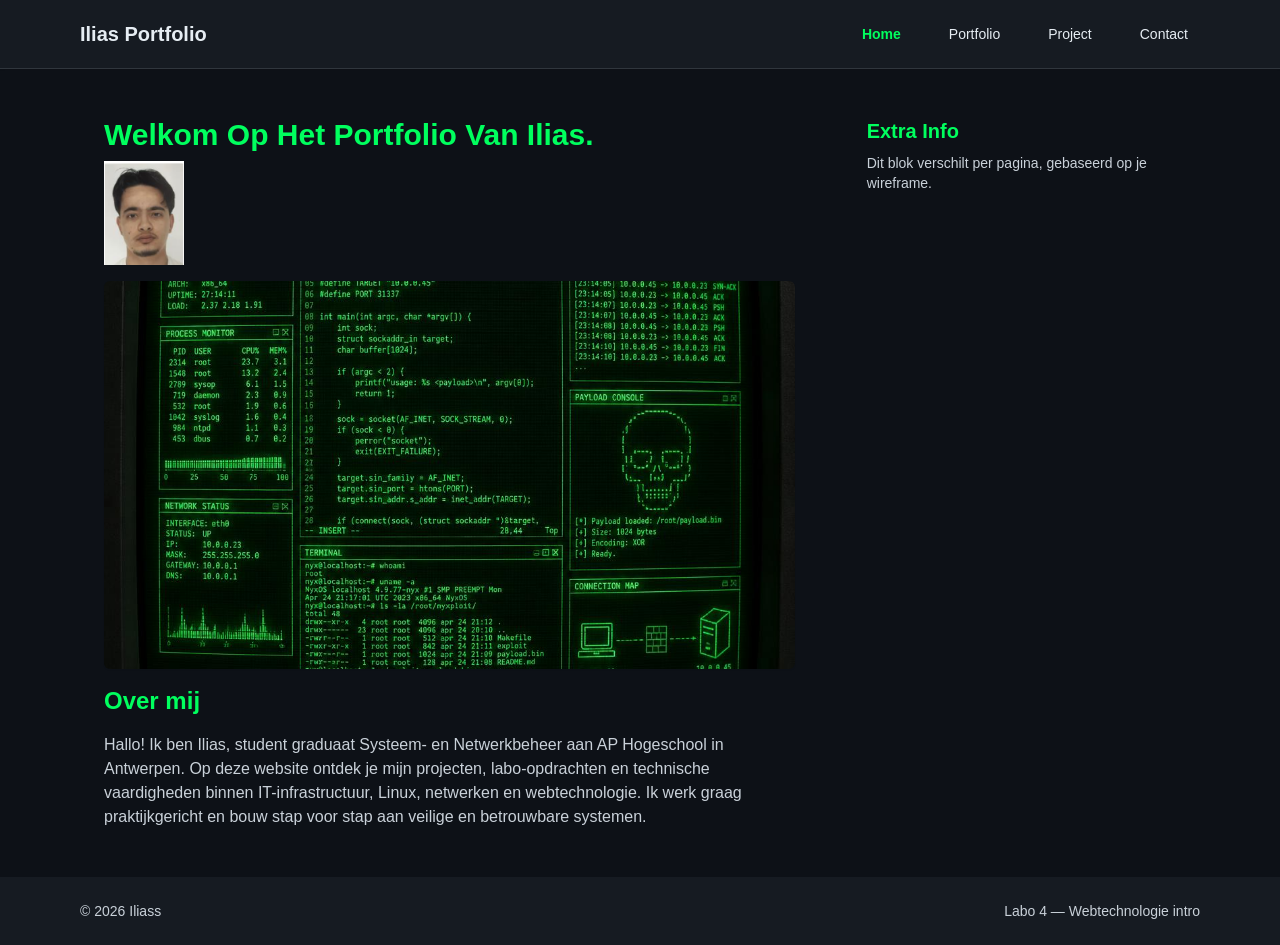
<file: index.html>
<!DOCTYPE html>
<html lang="nl-BE">
<head>
    <meta charset="UTF-8">
    <meta name="viewport" content="width=device-width, initial-scale=1.0">
    <title>Ilias — Portfolio van een student System en Netwerkbeheer</title>
    <meta name="description" content="Portfolio van Ilias, student systeem- en netwerkbeheer aan AP Hogeschool. Ontdek mijn vaardigheden, projecten en neem contact op.">
    <link rel="stylesheet" href="css/tailwind.css">
    <link rel="stylesheet" href="css/style.css">
</head>

<body class="bg-gray-50 text-gray-800 flex flex-col  overflow-x-hidden">

    
    <header class="w-full bg-white border-b border-gray-200 py-4 shadow-xs">
        <div class="max-w-6xl mx-auto px-4 flex flex-wrap justify-between items-center relative">
            
            
            <div class="logo font-bold text-xl text-white-900">Ilias Portfolio</div>
            
            
            <input type="checkbox" id="menu-toggle" class="peer hidden">
            
            
        <label for="menu-toggle" class="md:hidden block px-3 py-2 text-gray-600 hover:text-gray-900 cursor-pointer select-none">
    
             <span class="sr-only">Menu openen of sluiten</span>
    
    
            <svg xmlns="http://www.w3.org/2000/svg" fill="none" viewBox="0 0 24 24" stroke-width="1.5" stroke="currentColor" class="size-6">
                <path stroke-linecap="round" stroke-linejoin="round" d="M3.75 5.25h16.5m-16.5 4.5h16.5m-16.5 4.5h16.5m-16.5 4.5h16.5" />
            </svg>

        </label>
            
            
            <nav class="w-full md:w-auto hidden peer-checked:block md:block mt-4 md:mt-0">
                <ul class="flex flex-col md:flex-row gap-2 md:gap-6 text-sm font-medium">
                    <li>
                        <a href="index.html" 
                           class="block px-3 py-2 rounded-md transition-colors hover:text-blue-600 text-blue-600 font-semibold" 
                           aria-current="page">Home</a>
                    </li>
                    <li>
                        <a href="portfolio.html" 
                           class="block px-3 py-2 rounded-md transition-colors hover:text-blue-600 text-gray-600">Portfolio</a>
                    </li>
                    <li>
                        <a href="project.html" 
                           class="block px-3 py-2 rounded-md transition-colors hover:text-blue-600 text-gray-600">Project</a>
                    </li>
                    <li>
                        <a href="contact.html" 
                           class="block px-3 py-2 rounded-md transition-colors hover:text-blue-600 text-gray-600">Contact</a>
                    </li>
                </ul>
            </nav>

        </div>
    </header>

    
    <div class="max-w-6xl w-full mx-auto px-4 flex-grow flex flex-col gap-6 py-6">
        
        <div class="grid grid-cols-1 md:grid-cols-3 gap-6 flex-grow">
            
            
            <main class="md:col-span-2 bg-white p-6 rounded-lg shadow-xs">
                <section>
                    <div class="pb-2">
                        <h1 class="text-3xl font-bold text-gray-900 capitalize">Welkom op het portfolio van Ilias.</h1>
                    </div>

                <figure class="w-20 h-20 rounded-md">
                    <img src="images/images/profesionele foto..png" 
                         alt="Profielfoto of icoon van Ilias" 
                         width="80" 
                         height="80" 
                         class="mb-4 object-cover block">
                </figure>
                    <figure>
                        <img src="images/images/Foto1.jpg" 
                             alt="Retro-futuristic hacker desktop console interface" 
                             width="600" 
                             height="337"
                             class="w-full max-w-full aspect-video rounded-md shadow-xs object-cover block">
                    </figure>
                    <article class="mt-4">
                        <h2 class="text-2xl font-bold mb-4">Over mij</h2>
                        <p class="text-gray-600"> 
                        Hallo! Ik ben Ilias, student graduaat Systeem- en Netwerkbeheer aan AP Hogeschool in Antwerpen. 
                        Op deze website ontdek je mijn projecten, labo-opdrachten en technische vaardigheden binnen IT-infrastructuur, Linux, netwerken en webtechnologie. 
                        Ik werk graag praktijkgericht en bouw stap voor stap aan veilige en betrouwbare systemen.</p>
                    </article>
                </section>
            </main>
            
            
            <aside class="md:col-span-1 bg-gray-100 p-6 rounded-lg shadow-xs h-fit">
                <h2 class="text-xl font-bold mb-2">Extra Info</h2>
                <p class="text-sm text-gray-600">Dit blok verschilt per pagina, gebaseerd op je wireframe.</p>
            </aside>

        </div>
    </div>

    
    <footer class="w-full text-white py-6 mt-auto">
        <div class="max-w-6xl mx-auto px-4 flex flex-col md:flex-row justify-between items-center gap-4 text-sm font-medium">
            <p>&copy; 2026 Iliass</p>
            <p>Labo 4 — Webtechnologie intro</p>    
        </div>
    </footer> 

</body>

</html>
</file>
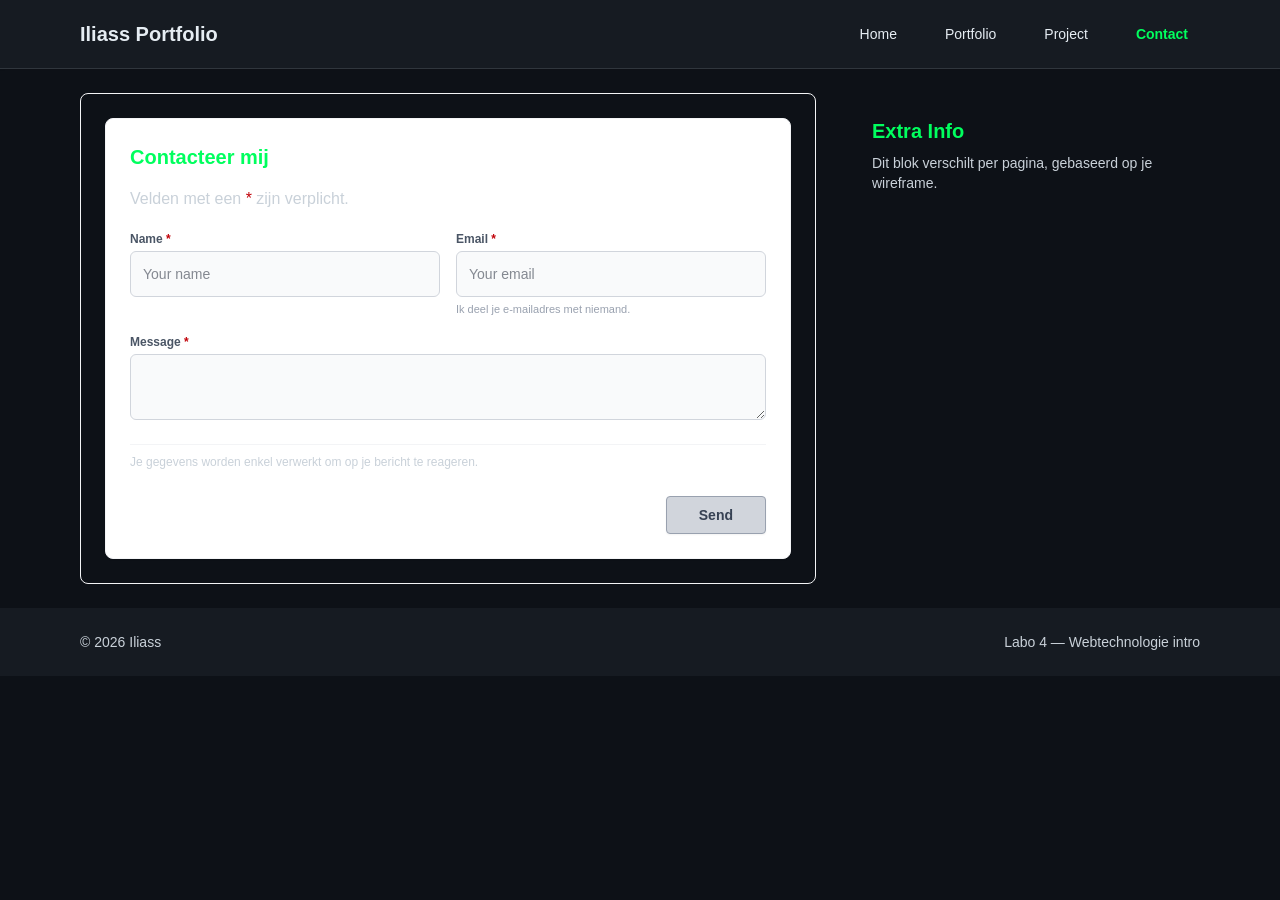
<file: contact.html>
<!DOCTYPE html>
<html lang="nl-BE">
<head>
    <meta charset="UTF-8">
    <meta name="viewport" content="width=device-width, initial-scale=1.0">
    <title>Contact opnemen met Iliass</title>
    <meta name="description" content="Heb je een vraag of wil je samenwerken? Neem hier eenvoudig contact op met Ilias, student systeem- en netwerkbeheer.">
    <link rel="stylesheet" href="css/tailwind.css">
    <link rel="stylesheet" href="css/style.css">
</head>

<body class="bg-gray-50 text-gray-800 flex flex-col overflow-x-hidden">

   
    <header class="w-full bg-white border-b border-gray-200 py-4 shadow-xs">
        <div class="max-w-6xl mx-auto px-4 flex flex-wrap justify-between items-center relative">
            
            
            <div class="logo font-bold text-xl text-white-900">Iliass Portfolio</div>
            
            
            <input type="checkbox" id="menu-toggle" class="peer hidden">
            
            
        <label for="menu-toggle" class="md:hidden block px-3 py-2 text-gray-600 hover:text-gray-900 cursor-pointer select-none">
    
             <span class="sr-only">Menu openen of sluiten</span>
    
    
            <svg xmlns="http://www.w3.org/2000/svg" fill="none" viewBox="0 0 24 24" stroke-width="1.5" stroke="currentColor" class="size-6">
                <path stroke-linecap="round" stroke-linejoin="round" d="M3.75 5.25h16.5m-16.5 4.5h16.5m-16.5 4.5h16.5m-16.5 4.5h16.5" />
            </svg>

        </label>
            
            
            <nav class="w-full md:w-auto hidden peer-checked:block md:block mt-4 md:mt-0">
                <ul class="flex flex-col md:flex-row gap-2 md:gap-6 text-sm font-medium">
                    <li>
                        <a href="index.html" 
                           class="block px-3 py-2 rounded-md transition-colors hover:text-blue-600 text-gray-600" 
                           >Home</a>
                    </li>
                    <li>
                        <a href="portfolio.html" 
                           class="block px-3 py-2 rounded-md transition-colors hover:text-blue-600 text-gray-600">Portfolio</a>
                    </li>
                    <li>
                        <a href="project.html" 
                           class="block px-3 py-2 rounded-md transition-colors hover:text-blue-600 text-gray-600">Project</a>
                    </li>
                    <li>
                        <a href="contact.html" 
                           class="block px-3 py-2 rounded-md transition-colors hover:text-blue-600 text-blue-600 font-semibold" aria-current="page">Contact</a>
                    </li>
                </ul>
            </nav>

        </div>
    </header>

  
    <div class="max-w-6xl w-full mx-auto px-4 flex-grow flex flex-col gap-6 py-6">
        


        <div class="grid grid-cols-1 md:grid-cols-3 gap-8 flex-grow">
            
            <main class="md:col-span-2 bg-white p-6 rounded-lg shadow-xs border border-gray-100 flex flex-col justify-between gap-6">
                
           <form name="contact" method="POST" data-netlify="true" class="bg-white p-6 rounded-lg shadow-xs border border-gray-100 flex flex-col justify-between gap-6 h-full">
            
            <div class="flex flex-col gap-4">
                <h2 class="text-xl font-bold text-gray-800">Contacteer mij</h2>
                <p class= "text-gray-900 mb-1 ">Velden met een <span class="text-red-700" aria-hidden="true">* </span>zijn verplicht.</p>
                
                <div class="grid grid-cols-1 sm:grid-cols-2 gap-4">
                    
                    
                    <div class="flex flex-col">
                        <label for="naam" class="text-xs font-semibold text-gray-600 mb-1">Name <span class="text-red-700" aria-hidden="true">* </span></label>
                        <input 
                            type="text" 
                            id="naam" 
                            name="naam" 
                            autocomplete="name" 
                            placeholder="Your name" 
                            required 
                            class="peer w-full p-3 border border-gray-300 rounded-md bg-gray-50 text-sm text-gray-900 focus-visible:outline-2 focus-visible:outline-offset-2 focus-visible:outline-blue-700"/>
                        
                        <p class="hidden peer-user-invalid:block text-xs text-red-600 mt-1">Vul je naam in.</p>
                    </div>

                    
                    <div class="flex flex-col">
                        <label for="email" class="text-xs font-semibold text-gray-600 mb-1">Email  <span class="text-red-700" aria-hidden="true">* </span></label>
                        <input 
                            type="email" 
                            id="email" 
                            name="email" 
                            autocomplete="email" 
                            placeholder="Your email" 
                            required 
                            aria-describedby="email-help" 
                            class="peer w-full p-3 border border-gray-300 rounded-md bg-gray-50 text-sm text-gray-900 focus-visible:outline-2 focus-visible:outline-offset-2 focus-visible:outline-blue-700"/>
                        
                        <span id="email-help" class="text-[11px] text-gray-400 mt-1">Ik deel je e-mailadres met niemand.</span>
                        <p class="hidden peer-user-invalid:block text-xs text-red-600 mt-1">Voer een geldig e-mailadres in.</p>
                    </div>
                    
                    
                    <div class="flex flex-col sm:col-span-2">
                        <label for="bericht" class="text-xs font-semibold text-gray-600 mb-1">Message  <span class="text-red-700" aria-hidden="true">* </span> </label>
                        <textarea
                            id="bericht" 
                            name="bericht" 
                            placeholder="Your message" 
                            required 
                            class="peer w-full p-3 border border-gray-300 rounded-md bg-gray-50 text-sm text-gray-900 focus-visible:outline-2 focus-visible:outline-offset-2 focus-visible:outline-blue-700">
                        </textarea>
                        
                        <p class="hidden peer-user-invalid:block text-xs text-red-600 mt-1">Schrijf een bericht.</p>
                    </div>

                </div>
            </div>

            
            <p class="text-xs text-gray-400 leading-relaxed border-t border-gray-100 pt-2">Je gegevens worden enkel verwerkt om op je bericht te reageren.</p>

            
            <div class="flex justify-end">
                <button 
                    type="submit" 
                    class="bg-gray-300 hover:bg-gray-400 text-gray-700 font-semibold py-2 px-8 rounded-sm border border-gray-400 text-sm shadow-xs transition cursor-pointer focus:outline-none focus:ring-2 focus:ring-blue-600 focus:ring-offset-2">Send
                </button>
            </div>

        </form> 

            </main>
            
            <aside class="md:col-span-1 bg-gray-100 p-6 rounded-lg shadow-xs h-fit">
                <h2 class="text-xl font-bold mb-2">Extra Info</h2>
                <p class="text-sm text-gray-600">Dit blok verschilt per pagina, gebaseerd op je wireframe.</p>
            </aside>
            
        </div>
    </div> 


    <footer class="w-full text-white py-6 mt-auto">
        <div class="max-w-6xl mx-auto px-4 flex flex-col md:flex-row justify-between items-center gap-4 text-sm font-medium">
            <p>&copy; 2026 Iliass</p>
            <p>Labo 4 — Webtechnologie intro</p>    
        </div>
    </footer>

</body>


</html>
</file>
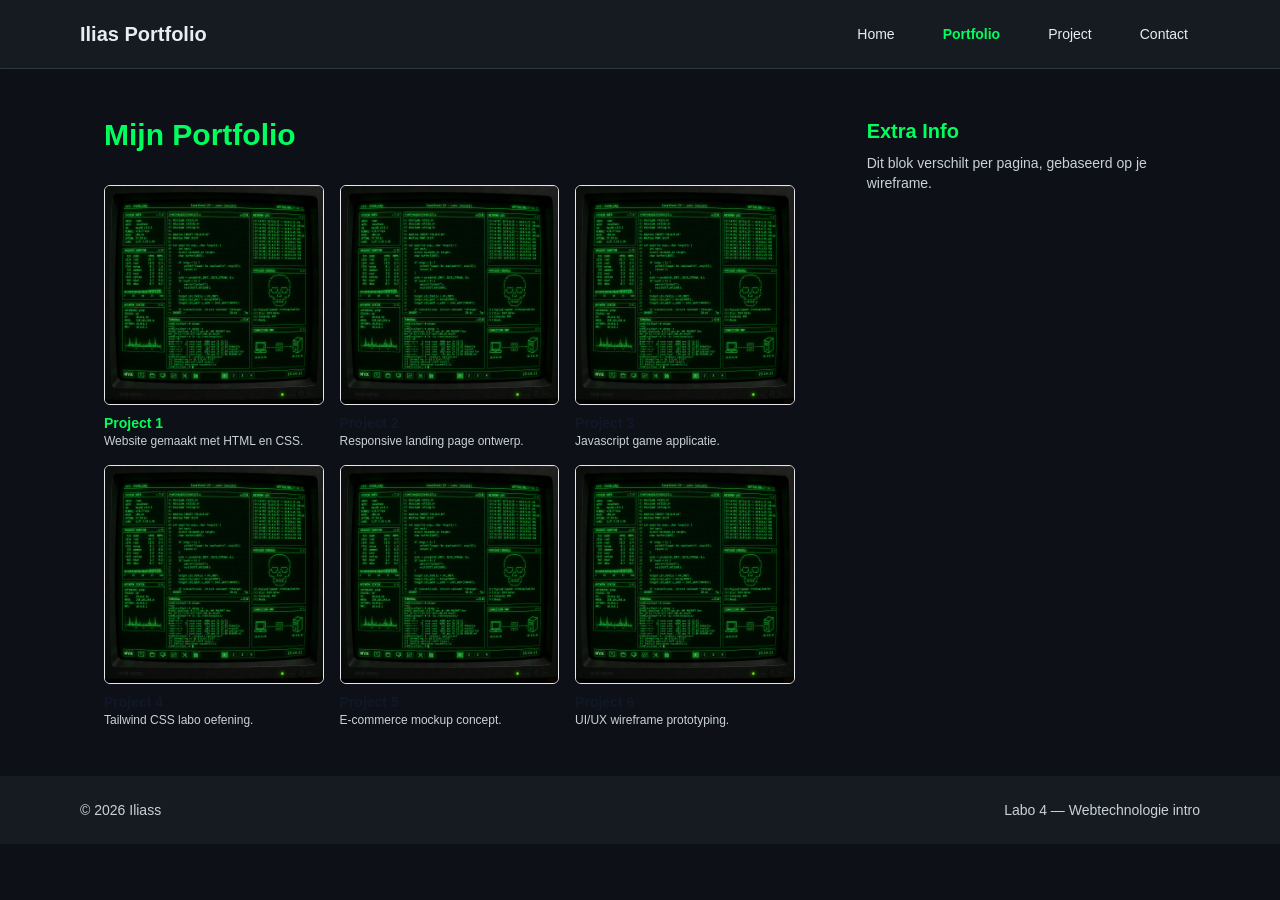
<file: portfolio.html>
<!DOCTYPE html>
<html lang="nl-BE">
<head>
    <meta charset="UTF-8">
    <meta name="viewport" content="width=device-width, initial-scale=1.0">
    <title>Portfolio en projecten — Ilias</title>
    <meta name="description" content="Bekijk de projecten en opdrachten van Ilias, student systeem- en netwerkbeheer aan AP Hogeschool.">
    <link rel="stylesheet" href="css/tailwind.css">
    <link rel="stylesheet" href="css/style.css">
</head>
<body class="bg-gray-50 text-gray-800 flex flex-col overflow-x-hidden">

    
<header class="w-full bg-white border-b border-gray-200 py-4 shadow-xs">
        <div class="max-w-6xl mx-auto px-4 flex flex-wrap justify-between items-center relative">
            
            
            <div class="logo font-bold text-xl text-white-900">Ilias Portfolio</div>
            
            
            <input type="checkbox" id="menu-toggle" class="peer hidden">
            
            
        <label for="menu-toggle" class="md:hidden block px-3 py-2 text-gray-600 hover:text-gray-900 cursor-pointer select-none">
    
             <span class="sr-only">Menu openen of sluiten</span>
    
    
            <svg xmlns="http://www.w3.org/2000/svg" fill="none" viewBox="0 0 24 24" stroke-width="1.5" stroke="currentColor" class="size-6">
                <path stroke-linecap="round" stroke-linejoin="round" d="M3.75 5.25h16.5m-16.5 4.5h16.5m-16.5 4.5h16.5m-16.5 4.5h16.5" />
            </svg>
        </label>
            
            
            <nav class="w-full md:w-auto hidden peer-checked:block md:block mt-4 md:mt-0">
                <ul class="flex flex-col md:flex-row gap-2 md:gap-6 text-sm font-medium">
                    <li>
                        <a href="index.html" 
                           class="block px-3 py-2 rounded-md transition-colors hover:text-blue-600 text-gray-600" 
                           >Home</a>
                    </li>
                    <li>
                        <a href="portfolio.html" 
                           class="block px-3 py-2 rounded-md transition-colors hover:text-blue-600 text-blue-600  font-semibold" aria-current="page">Portfolio</a>
                    </li>
                    <li>
                        <a href="project.html" 
                           class="block px-3 py-2 rounded-md transition-colors hover:text-blue-600 text-gray-600">Project</a>
                    </li>
                    <li>
                        <a href="contact.html" 
                           class="block px-3 py-2 rounded-md transition-colors hover:text-blue-600 text-gray-600">Contact</a>
                    </li>
                </ul>
            </nav>

        </div>
    </header>

    
    <div class="max-w-6xl w-full mx-auto px-4 flex-grow flex flex-col gap-6 py-6">
        
        <div class="grid grid-cols-1 md:grid-cols-3 gap-6 flex-grow">
            
            
            <main class="md:col-span-2 bg-white p-6 rounded-lg shadow-xs">
                <section class="flex flex-col gap-6">
                    <div class="pb-2">
                        <h1 class="text-3xl font-bold text-gray-900">Mijn Portfolio</h1>
                    </div>
                    
                    <div class="grid grid-cols-1 sm:grid-cols-3 lg:grid-cols-3 gap-4">
                        
                        <!-- Project 1 -->
                        <article class="flex flex-col gap-2">
                            <figure class="w-full bg-gray-100 border border-gray-200 rounded-md overflow-hidden aspect-square">
                                <img src="images/images/Foto1.jpg" 
                                     alt="Webproject 1" width="200" height="200" class="w-full h-full object-cover block">
                            </figure>
                            <div class="flex flex-col">
                                <h2 class="font-bold text-sm text-gray-900">Project 1</h2>
                                <p class="text-xs text-gray-500 ">Website gemaakt met HTML en CSS.</p>
                            </div>
                        </article>

                        <!-- Project 2 -->
                        <article class="flex flex-col gap-2">
                            <figure class="w-full bg-gray-100 border border-gray-200 rounded-md overflow-hidden aspect-square">
                                <img src="images/images/Foto1.jpg" 
                                     alt="Webproject 2" width="200" height="200" class="w-full h-full object-cover block">
                            </figure>
                            <div class="flex flex-col">
                                <h3 class="font-bold text-sm text-gray-900 ">Project 2</h3>
                                <p class="text-xs text-gray-500 ">Responsive landing page ontwerp.</p>
                            </div>
                        </article>

                        <!-- Project 3 -->
                        <article class="flex flex-col gap-2">
                            <figure class="w-full bg-gray-100 border border-gray-200 rounded-md overflow-hidden aspect-square">
                                <img src="images/images/Foto1.jpg" 
                                     alt="Webproject 3" width="200" height="200" class="w-full h-full object-cover block">
                            </figure>
                            <div class="flex flex-col">
                                <h3 class="font-bold text-sm text-gray-900">Project 3</h3>
                                <p class="text-xs text-gray-500">Javascript game applicatie.</p>
                            </div>
                        </article>

                        <!-- Project 4 -->
                        <article class="flex flex-col gap-2">
                            <figure class="w-full bg-gray-100 border border-gray-200 rounded-md overflow-hidden aspect-square">
                                <img src="images/images/Foto1.jpg" 
                                     alt="Webproject 4" width="200" height="200" class="w-full h-full object-cover block">
                            </figure>
                            <div class="flex flex-col">
                                <h3 class="font-bold text-sm text-gray-900">Project 4</h3>
                                <p class="text-xs text-gray-500">Tailwind CSS labo oefening.</p>
                            </div>
                        </article>

                        <!-- Project 5 -->
                        <article class="flex flex-col gap-2">
                            <figure class="w-full bg-gray-100 border border-gray-200 rounded-md overflow-hidden aspect-square">
                                <img src="images/images/Foto1.jpg" 
                                     alt="Webproject 5" width="200" height="200" class="w-full h-full object-cover block">
                            </figure>
                            <div class="flex flex-col">
                                <h3 class="font-bold text-sm text-gray-900">Project 5</h3>
                                <p class="text-xs text-gray-5002">E-commerce mockup concept.</p>
                            </div>
                        </article>

                        <!-- Project 6 -->
                        <article class="flex flex-col gap-2">
                            <figure class="w-full bg-gray-100 border border-gray-200 rounded-md overflow-hidden aspect-square">
                                <img src="images/images/Foto1.jpg" 
                                     alt="Webproject 6" width="200" height="200" class="w-full h-full object-cover block">
                            </figure>
                            <div class="flex flex-col">
                                <h3 class="font-bold text-sm text-gray-900">Project 6</h3>
                                <p class="text-xs text-gray-500">UI/UX wireframe prototyping.</p>
                            </div>
                        </article>

                       
                    </div>
                </section>
            </main>
            
            
            <aside class="md:col-span-1 bg-gray-100 p-6 rounded-lg shadow-xs h-fit">
                <h2 class="text-xl font-bold mb-2">Extra Info</h2>
                <p class="text-sm text-gray-600">Dit blok verschilt per pagina, gebaseerd op je wireframe.</p>
            </aside>

        </div>
    </div> 

    
    <footer class="w-full text-white py-6 mt-auto">
        <div class="max-w-6xl mx-auto px-4 flex flex-col md:flex-row justify-between items-center gap-4 text-sm font-medium">
            <p>&copy; 2026 Iliass</p>
            <p>Labo 4 — Webtechnologie intro</p>    
        </div>
    </footer>

</body>

</html>
</file>
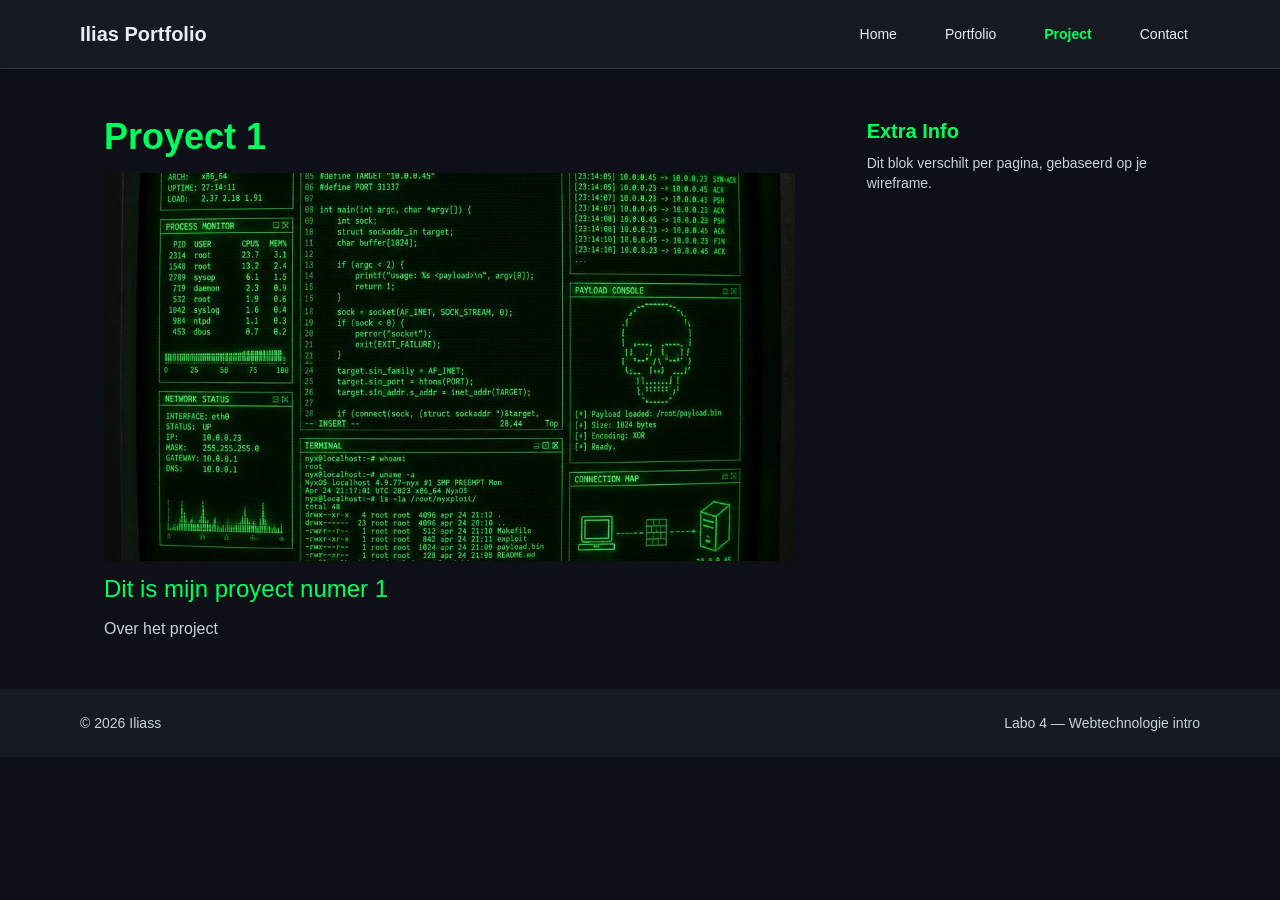
<file: project.html>
<!DOCTYPE html>
<html lang="nl-BE">
<head>
    <meta charset="UTF-8">
    <meta name="viewport" content="width=device-width, initial-scale=1.0">
    <title>Projectdetails — Portfolio van Ilias</title>
    <meta name="description" content="Uitgebreide uitleg en resultaten van een project uit het portfolio van Ilias, student systeem- en netwerkbeheer.">
    <link rel="stylesheet" href="css/tailwind.css">
    <link rel="stylesheet" href="css/style.css">
</head>

<body class="bg-gray-50 text-gray-800 flex flex-col overflow-x-hidden">

    
<header class="w-full bg-white border-b border-gray-200 py-4 shadow-xs">
        <div class="max-w-6xl mx-auto px-4 flex flex-wrap justify-between items-center relative">
            
            
            <div class="logo font-bold text-xl text-white-900">Ilias Portfolio</div>
            
            
            <input type="checkbox" id="menu-toggle" class="peer hidden">
            
            
        <label for="menu-toggle" class="md:hidden block px-3 py-2 text-gray-600 hover:text-gray-900 cursor-pointer select-none">
    
             <span class="sr-only">Menu openen of sluiten</span>
    
    
            <svg xmlns="http://www.w3.org/2000/svg" fill="none" viewBox="0 0 24 24" stroke-width="1.5" stroke="currentColor" class="size-6">
                <path stroke-linecap="round" stroke-linejoin="round" d="M3.75 5.25h16.5m-16.5 4.5h16.5m-16.5 4.5h16.5m-16.5 4.5h16.5" />
            </svg>
            
        </label>

            
            
            <nav class="w-full md:w-auto hidden peer-checked:block md:block mt-4 md:mt-0">
                <ul class="flex flex-col md:flex-row gap-2 md:gap-6 text-sm font-medium">
                    <li>
                        <a href="index.html" 
                           class="block px-3 py-2 rounded-md transition-colors hover:text-blue-600 text-gray-600" 
                           >Home</a>
                    </li>
                    <li>
                        <a href="portfolio.html" 
                           class="block px-3 py-2 rounded-md transition-colors hover:text-blue-600 text-gray-600">Portfolio</a>
                    </li>
                    <li>
                        <a href="project.html" 
                           class="block px-3 py-2 rounded-md transition-colors hover:text-blue-600 text-blue-600 font-semibold" aria-current="page">Project</a>
                    </li>
                    <li>
                        <a href="contact.html" 
                           class="block px-3 py-2 rounded-md transition-colors hover:text-blue-600 text-gray-600">Contact</a>
                    </li>
                </ul>
            </nav>

        </div>
    </header>
    
    <div class="max-w-6xl w-full mx-auto px-4 flex-grow flex flex-col gap-6 py-6">
        
        <div class="grid grid-cols-1 md:grid-cols-3 gap-6 flex-grow">
            
            
            <main class="md:col-span-2 bg-white p-6 rounded-lg shadow-xs">
                <section>
                   
                    <h1 class="text-4xl font-bold mb-4">Proyect 1</h1>
                    
                    <figure>
                        <img src="images/images/Foto1.jpg" 
                             alt="Retro-futuristic hacker desktop console interface" 
                             width="600" 
                             height="337"
                             class="w-full max-w-full aspect-video rounded-md shadow-xs object-cover block">
                    </figure>
                    <article>
                        <h2 class="text-2xl text-gray-600 mt-3">Dit is mijn proyect numer 1</h2>
                        <p class="text-gray-600 mt-3">Over het project</p>
                    </article>
                </section>
            </main>
            
            
            <aside class="md:col-span-1 bg-gray-100 p-6 rounded-lg shadow-xs h-fit">
                <h2 class="text-xl font-bold mb-2">Extra Info</h2>
                <p class="text-sm text-gray-600">Dit blok verschilt per pagina, gebaseerd op je wireframe.</p>
            </aside>

        </div>
    </div>

   
    <footer class="w-full -600 text-white py-6 mt-auto">
        <div class="max-w-6xl mx-auto px-4 flex flex-col md:flex-row justify-between items-center gap-4 text-sm font-medium">
            <p>&copy; 2026 Iliass</p>
            <p>Labo 4 — Webtechnologie intro</p>    
        </div>
    </footer>

</body>

</html>
</file>
<file: css/style.css>
/* personlijke css */
body {
    background-color: #0d1117 !important;
    color: #e6edf3 !important;
}

header, footer {
    background-color: #161b22 !important;
    border-color: #30363d !important;
    color: #e6edf3 !important;
}

header a {
    color: #e6edf3 !important;
}

header a:hover,
header a[aria-current="page"] {
    color: rgb(0, 255, 94) !important;
}

h1, h2 {
    color: rgb(0, 255, 94);
}

p {
    color: #c9d1d9;
}

main, aside {
    background-color: transparent;
    box-shadow: none;
}
</file>
